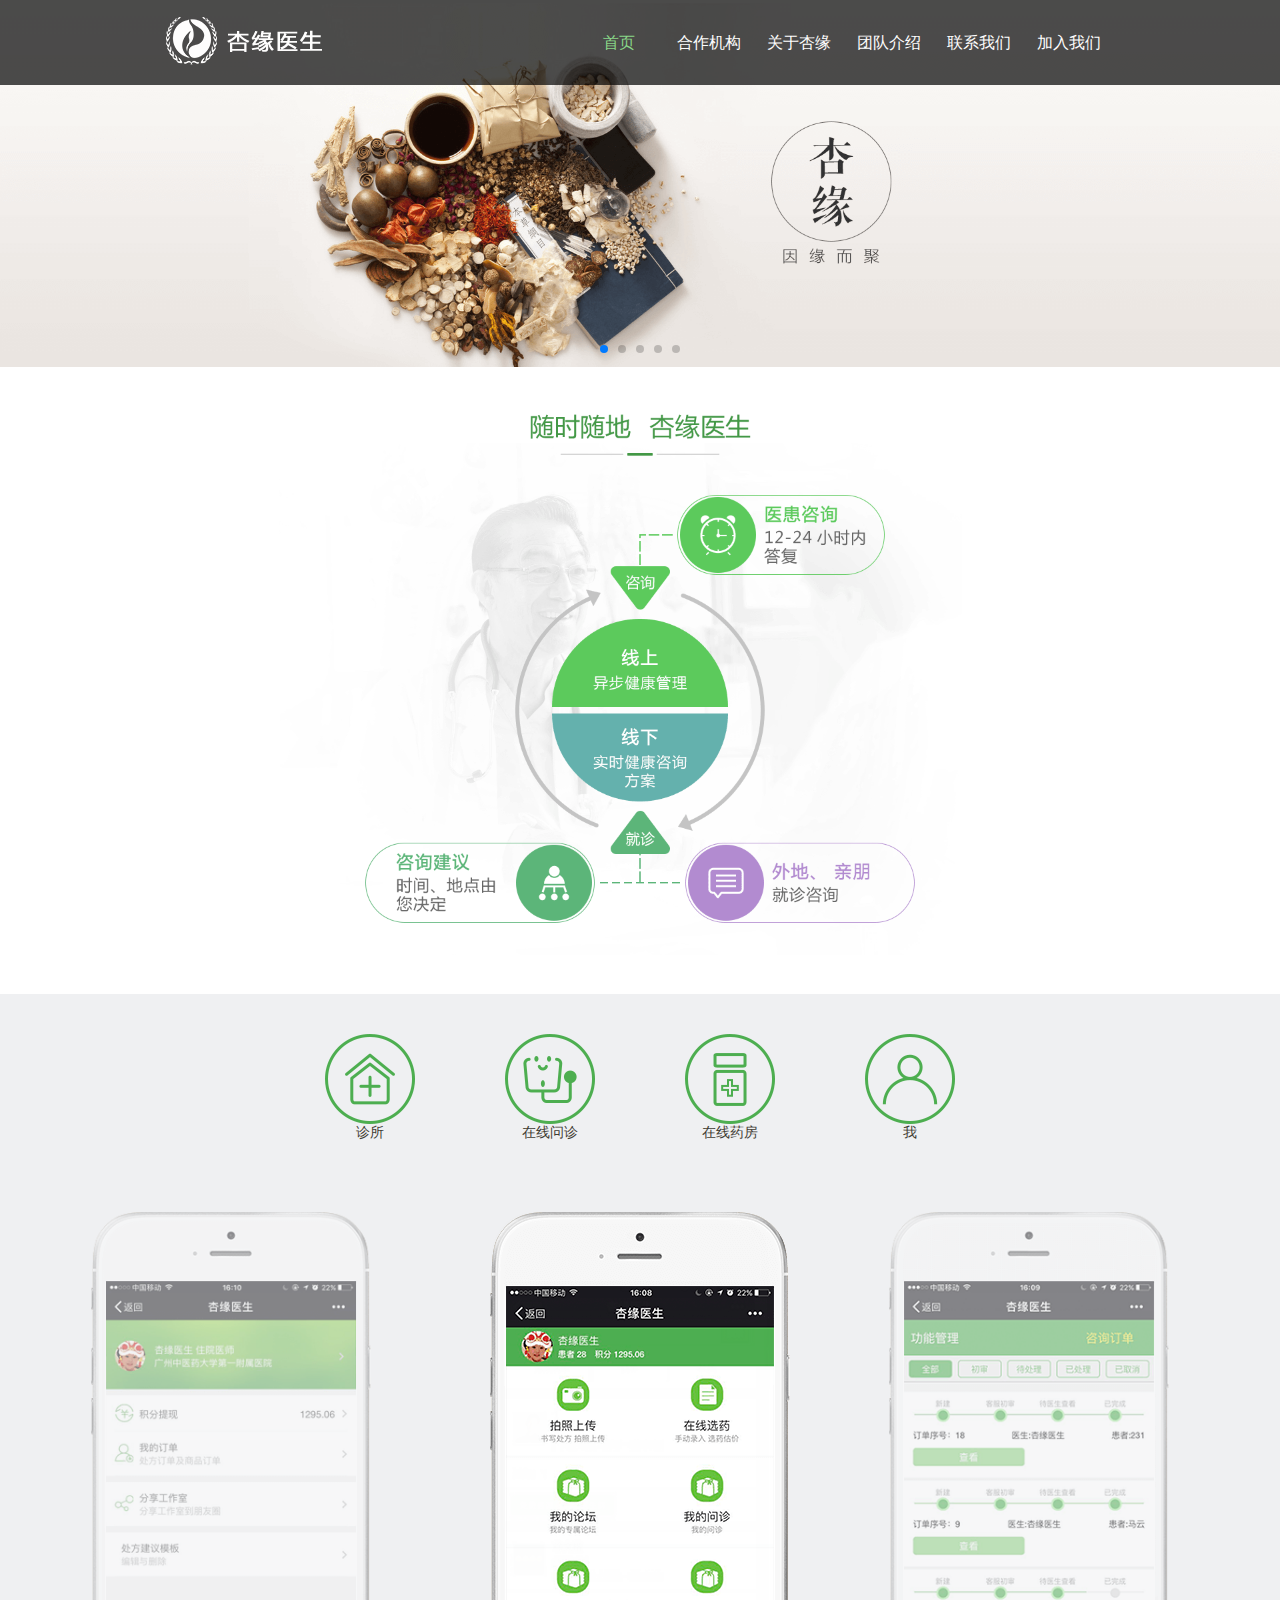
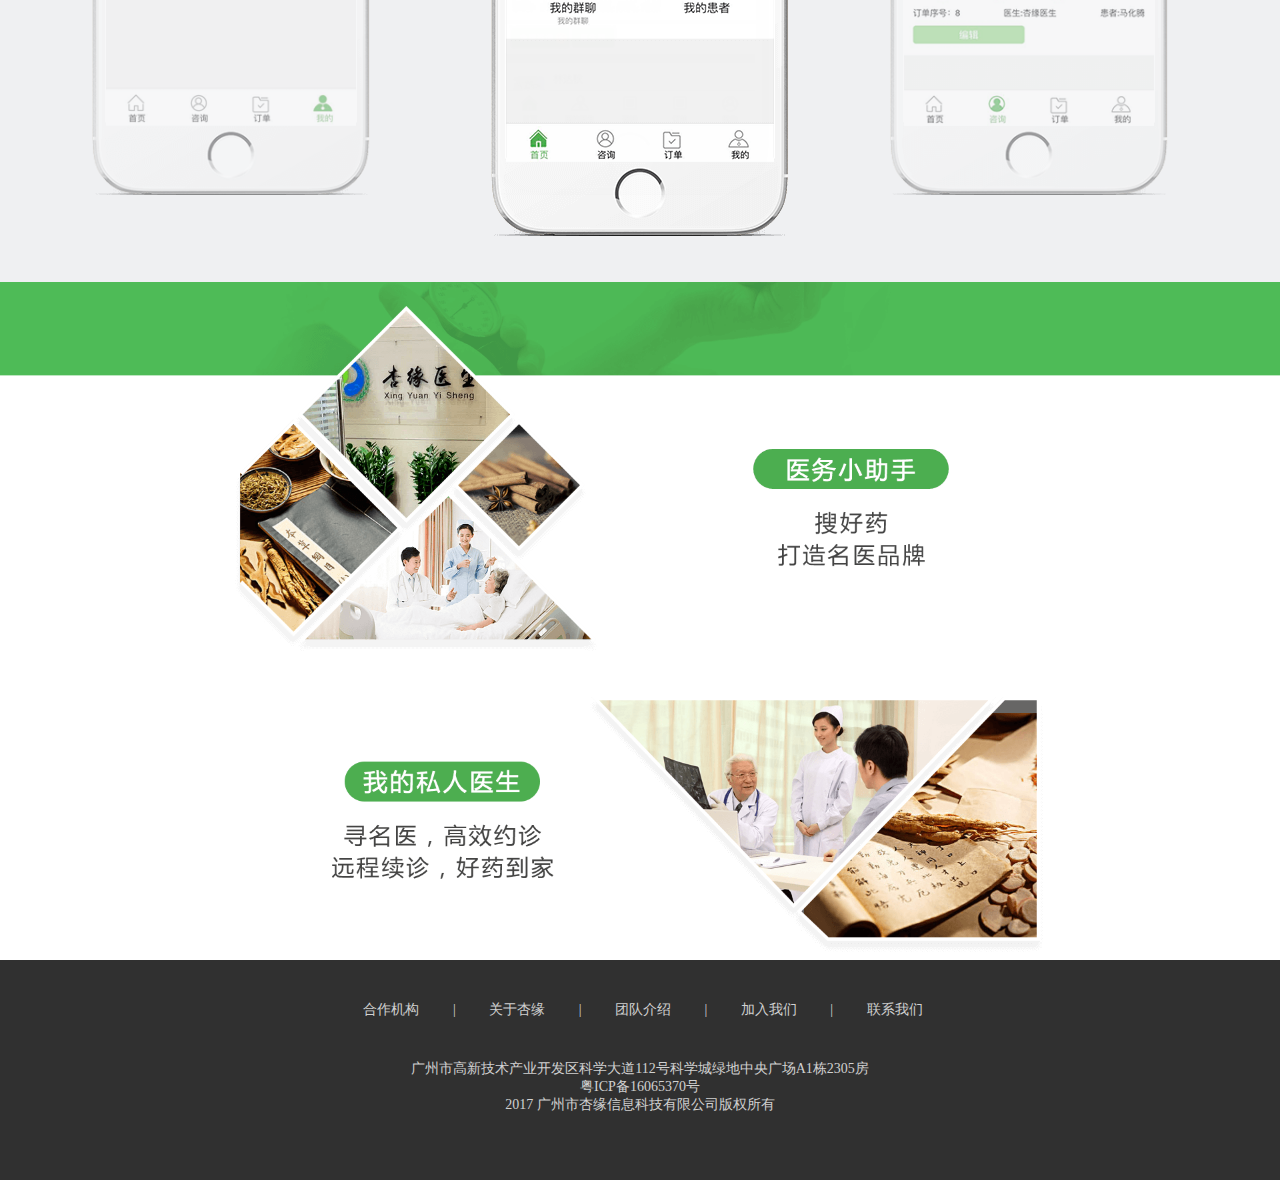
<file: index.html>
<!DOCTYPE html>
<html>
<head>
    <meta http-equiv="Content-Type" content="text/html; charset=utf-8" />
    <meta name="viewport" content="width=device-width, initial-scale=1.0, minimum-scale=1.0, maximum-scale=1.0, user-scalable=no"/>
    <title>杏缘医生-中国医生的职业发展合伙人</title>
	<meta name="description" content="杏缘医生是一个为医生服务的助手平台，有效解决医生与患者之间的沟通互动和续诊服务。杏缘号作为医生全新的联系方式，可以在保密手机号和微信号的同时，连接自己感兴趣的患者，提升患者治疗依从性，从而提升更优质的服务。">
    <meta name="keywords" content="杏缘,杏缘医生,杏缘号,中医,医生">
    <link rel="stylesheet" type="text/css" href="css/pages.css"  media="screen and (min-width: 948px)"/>
	<link rel="stylesheet" type="text/css" href="css/pages_mobile.css" media="screen and (min-width: 320px) and (max-width: 948px)"/>
    <link rel="stylesheet" type="text/css" href="css/swiper-3.4.2.min.css"/>
	<script type="text/javascript" src="js/jquery-1.7.1.min.js"></script>
	<script type="text/javascript" src="js/swiper-3.4.2.min.js"></script>
	<script type="text/javascript" src="js/js.js"></script>
	<script type="text/javascript">
		$(document).ready(function(){
			var mySwiper = new Swiper ('.swiper-container', {
				loop: true,
				autoplay: 3000,
				pagination: '.swiper-pagination',
				paginationClickable: true
			});
			
			var slider = $('#slider');
            var slider_main = $('#slider_main');
            var allLis = slider_main.children();

            var json = [
                {   //  1
                    width: 280,
                    marginLeft: -550,
                    opacity: 0.5,
                    z: 2
                },
                {  // 2
                    width: 300,
                    opacity: 1,
                    marginLeft: -150,
                    z: 4
                },
                {   // 3
                    width: 280,
                    marginLeft: 250,
                    opacity: 0.5,
                    z: 2
                },
                {  // 4
                    width: 280,
                    opacity: 0,
                    marginLeft: -150,
                    z: 0
                }
            ];

            $(".index_box3 .content li").click(function(){
                var index = $(this).index();
                changePosition(index+3)

            });

            changePosition(1);


            function changePosition(index) {
                for (var i = 0; i < json.length; i++) {
                    var item = json[(i+index)%4];
                    allLis.eq(i).animate({
                        width: item.width,
                        top: item.top,
                        marginLeft: item.marginLeft,
                        opacity: item.opacity,
                        zIndex: item.z
                    },1000)
                }
            }
		});		
	</script>
</head>
<body>
<div id="container">
	<script src="js/header.js"></script>
	<div class="index_box1">
		<div class="content">
			<div class="swiper-container">
				<div class="swiper-wrapper">
					<div class="swiper-slide"><img src="images/index_banner1.png"/></div>
					<div class="swiper-slide"><img src="images/index_banner2.png"/></div>
					<div class="swiper-slide"><img src="images/index_banner3.png"/></div>
					<div class="swiper-slide"><img src="images/index_banner4.png"/></div>
					<div class="swiper-slide"><img src="images/index_banner5.png"/></div>
				</div>
				<div class="swiper-pagination"></div>
			</div>
		</div>
	</div>
	<div class="index_box2">
		<div class="content">
			<img src="images/index_flow.png"/>
		</div>
	</div>
	<div class="index_box3">
		<div class="content">
			<ul>
				<li><span><img src="images/index_box3_icon_1.png" id="images/index_box3_1.png"/></span><br/><span>诊所</span></li>
				<li><span><img src="images/index_box3_icon_2.png" id="images/index_box3_2.png"/></span><br/><span>在线问诊</span></li>
				<li><span><img src="images/index_box3_icon_3.png" id="images/index_box3_3.png"/></span><br/><span>在线药房</span></li>
				<li><span><img src="images/index_box3_icon_4.png" id="images/index_box3_4.png"/></span><br/><span>我</span></li>
			</ul>
		</div>
		<div id="slider">
            <ul id="slider_main">
                <li><img src="images/index_box3_1.png" alt=""></li>
                <li><img src="images/index_box3_2.png" alt=""></li>
                <li><img src="images/index_box3_3.png" alt=""></li>
                <li><img src="images/index_box3_4.png" alt=""></li>
            </ul>
        </div>
	</div>
	<div class="index_box4">
		<div class="content">
			<img src="images/index_25.png"/>
			<img src="images/index_26.png"/>
		</div>
	</div>
	<script src="js/footer.js"></script>
</div>
</body>
</html>
</file>
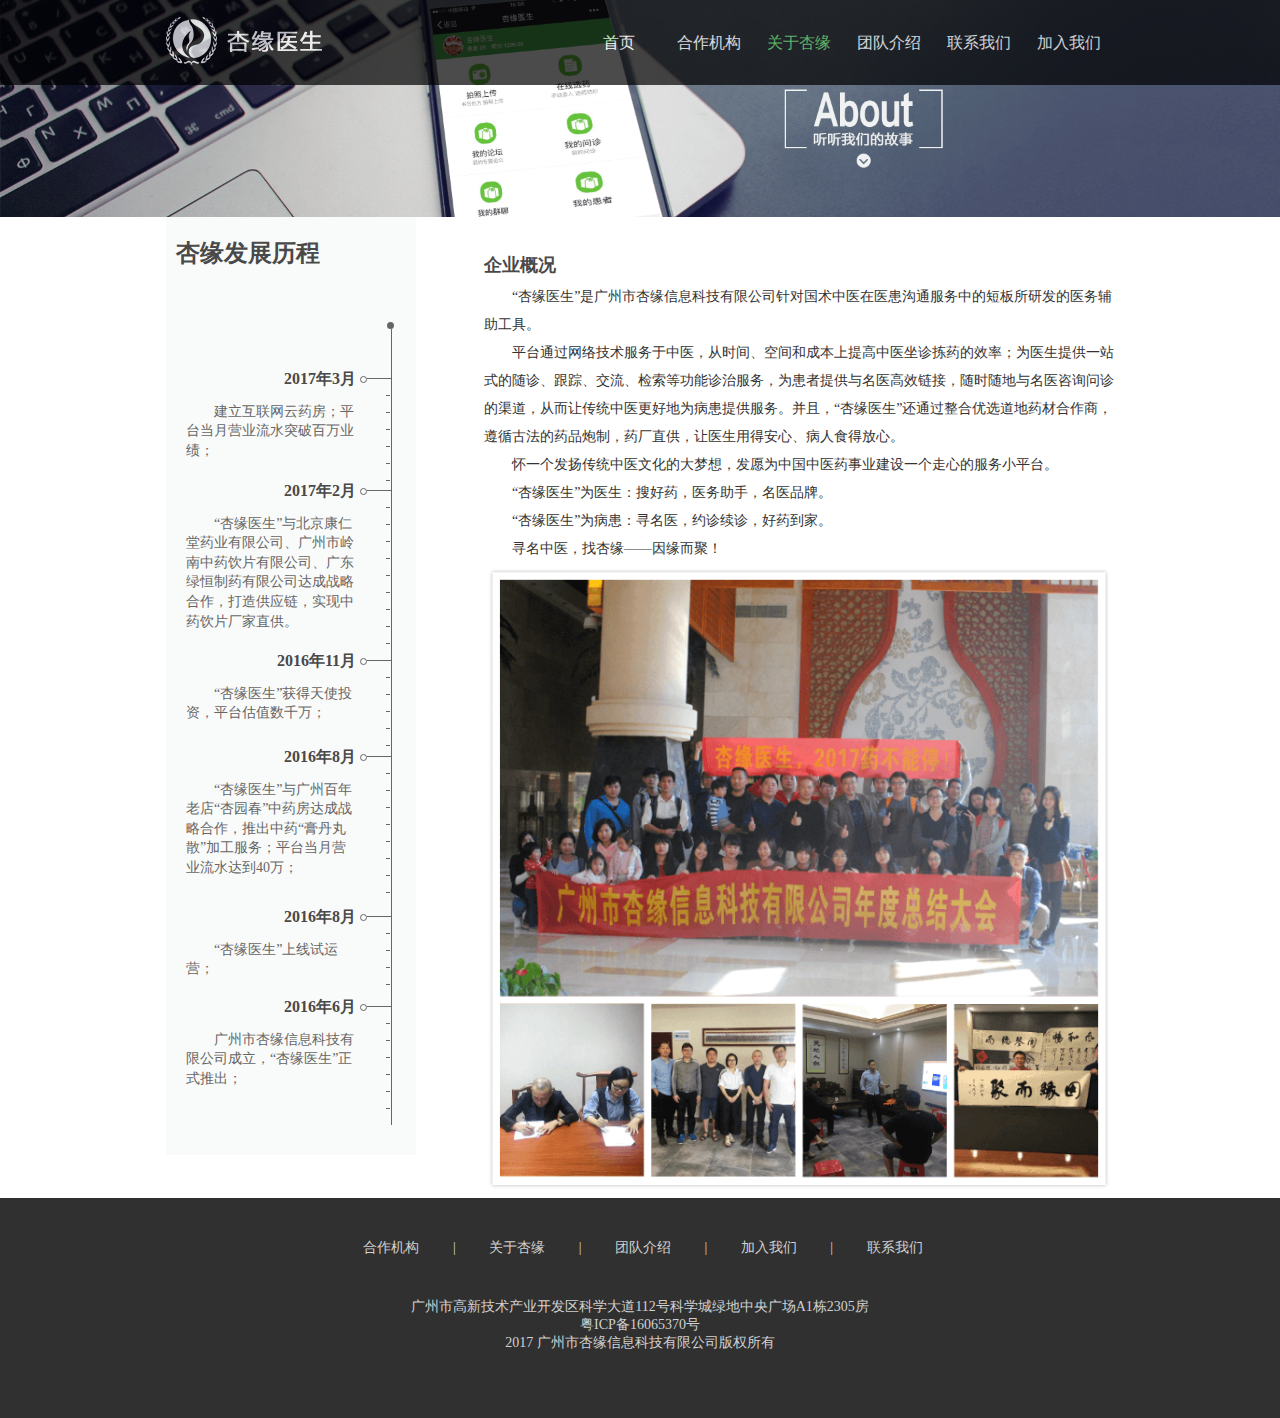
<file: aboutus.html>
<!DOCTYPE html>
<html>
<head>
    <meta http-equiv="Content-Type" content="text/html; charset=utf-8" />
    <meta name="viewport" content="width=device-width, initial-scale=1.0, minimum-scale=1.0, maximum-scale=1.0, user-scalable=no"/>
    <title>杏缘医生-中国医生的职业发展合伙人</title>
	<meta name="description" content="杏缘医生是一个为医生服务的助手平台，有效解决医生与患者之间的沟通互动和续诊服务。杏缘号作为医生全新的联系方式，可以在保密手机号和微信号的同时，连接自己感兴趣的患者，提升患者治疗依从性，从而提升更优质的服务。">
    <meta name="keywords" content="杏缘,杏缘医生,杏缘号,中医,医生">
    <link rel="stylesheet" type="text/css" href="css/pages.css"  media="screen and (min-width: 948px)"/>
	<link rel="stylesheet" type="text/css" href="css/pages_mobile.css" media="screen and (min-width: 320px) and (max-width: 948px)"/>
	<script type="text/javascript" src="js/jquery-1.7.1.min.js"></script>
	<script type="text/javascript" src="js/js.js"></script>
</head>
<body>
<div id="container">
	<script src="js/header.js"></script>
	<div class="aboutus_box1">
		<div class="content">
			<img src="images/aboutus_banner.png"/>
		</div>
	</div>
	<div class="aboutus_box2">
		<div class="content">
			<div class="left">
				<div class="title">杏缘发展历程</div>
				<ul class="timeline">
                    <li style="height: 112px;">
                        <h3>2017年3月</h3>
                        <p>建立互联网云药房；平台当月营业流水突破百万业绩；</p>
                        <ul class="scale">
                            <li></li>
                            <li></li>
                            <li></li>
                            <li></li>
                            <li></li>
                            <li></li>
                        </ul>
                    </li>
                    <li style="height: 170px;">
                        <h3>2017年2月</h3>
                        <p>“杏缘医生”与北京康仁堂药业有限公司、广州市岭南中药饮片有限公司、广东绿恒制药有限公司达成战略合作，打造供应链，实现中药饮片厂家直供。</p>
                        <ul class="scale">
                            <li></li>
                            <li></li>
                            <li></li>
                            <li></li>
                            <li></li>
                            <li></li>
                            <li></li>
                            <li></li>
                            <li></li>
                        </ul>
                    </li>
                    <li style="height: 96px;">
                        <h3>2016年11月</h3>
                        <p>“杏缘医生”获得天使投资，平台估值数千万；</p>
                        <ul class="scale">
                            <li></li>
                            <li></li>
                            <li></li>
                            <li></li>
                            <li></li>
                        </ul>
                    </li>
                    <li style="height: 160px;">
                        <h3>2016年8月</h3>
                        <p>“杏缘医生”与广州百年老店“杏园春”中药房达成战略合作，推出中药“膏丹丸散”加工服务；平台当月营业流水达到40万；</p>
                        <ul class="scale">
                            <li></li>
                            <li></li>
                            <li></li>
                            <li></li>
                            <li></li>
                            <li></li>
                            <li></li>
                            <li></li>
                        </ul>
                    </li>
                    <li style="height: 90px;">
                        <h3>2016年8月</h3>
                        <p>“杏缘医生”上线试运营；</p>
                        <ul class="scale">
                            <li></li>
                            <li></li>
                            <li></li>
                            <li></li>
                        </ul>
                    </li>
                    <li style="height: 128px;">
                        <h3>2016年6月</h3>
                        <p>广州市杏缘信息科技有限公司成立，“杏缘医生”正式推出； </p>
                        <ul class="scale">
                            <li></li>
                            <li></li>
                            <li></li>
                            <li></li>
                            <li></li>
                            <li></li>
                        </ul>
                    </li>
                </ul>
			</div>
			<div class="right">
				<span>企业概况</span>
				<p>“杏缘医生”是广州市杏缘信息科技有限公司针对国术中医在医患沟通服务中的短板所研发的医务辅助工具。
				<p>平台通过网络技术服务于中医，从时间、空间和成本上提高中医坐诊拣药的效率；为医生提供一站式的随诊、跟踪、交流、检索等功能诊治服务，为患者提供与名医高效链接，随时随地与名医咨询问诊的渠道，从而让传统中医更好地为病患提供服务。并且，“杏缘医生”还通过整合优选道地药材合作商，遵循古法的药品炮制，药厂直供，让医生用得安心、病人食得放心。</p>
				<p>怀一个发扬传统中医文化的大梦想，发愿为中国中医药事业建设一个走心的服务小平台。</p>
				<p>“杏缘医生”为医生：搜好药，医务助手，名医品牌。</p>
				<p>“杏缘医生”为病患：寻名医，约诊续诊，好药到家。</p>
				<p>寻名中医，找杏缘——因缘而聚！</p>
				<div class="">
					<img src="images/aboutus_us.png" />
				</div>
			</div>
		</div>
	</div>
	<script src="js/footer.js"></script>
</div>
</body>
</html>
</file>
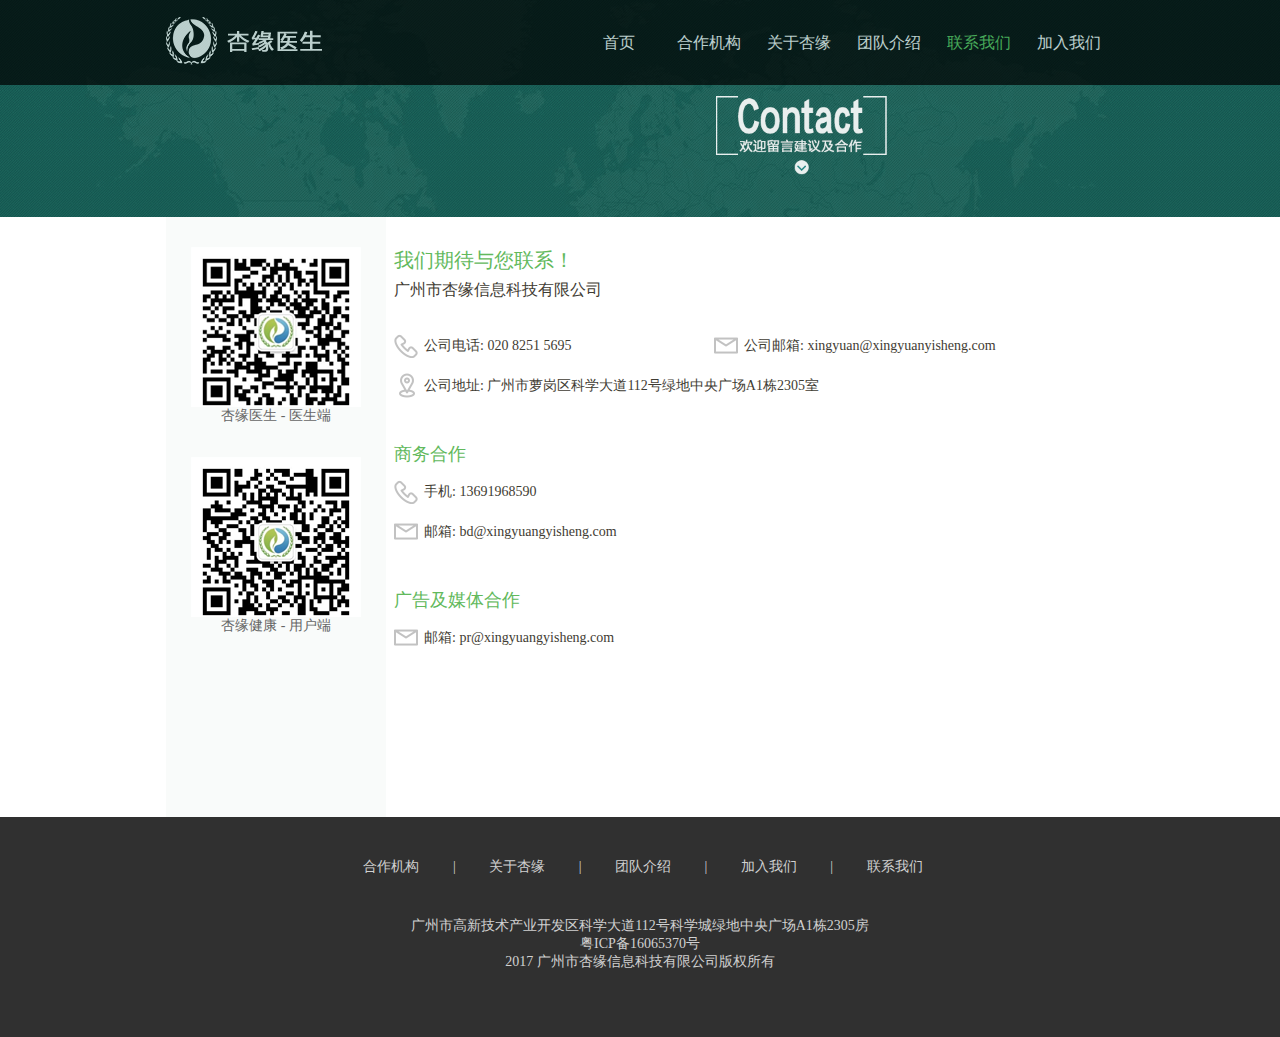
<file: contactus.html>
<!DOCTYPE html>
<html>
<head>
    <meta http-equiv="Content-Type" content="text/html; charset=utf-8" />
    <meta name="viewport" content="width=device-width, initial-scale=1.0, minimum-scale=1.0, maximum-scale=1.0, user-scalable=no"/>
    <title>杏缘医生-中国医生的职业发展合伙人</title>
	<meta name="description" content="杏缘医生是一个为医生服务的助手平台，有效解决医生与患者之间的沟通互动和续诊服务。杏缘号作为医生全新的联系方式，可以在保密手机号和微信号的同时，连接自己感兴趣的患者，提升患者治疗依从性，从而提升更优质的服务。">
    <meta name="keywords" content="杏缘,杏缘医生,杏缘号,中医,医生">
    <link rel="stylesheet" type="text/css" href="css/pages.css"  media="screen and (min-width: 948px)"/>
	<link rel="stylesheet" type="text/css" href="css/pages_mobile.css" media="screen and (min-width: 320px) and (max-width: 948px)"/>
	<script type="text/javascript" src="js/jquery-1.7.1.min.js"></script>
	<script type="text/javascript" src="js/js.js"></script>
</head>
<body>
<div id="container">
	<script src="js/header.js"></script>
	<div class="contactus_box1">
		<div class="content">
			<img src="images/contactus_banner.png"/>
		</div>
	</div>
	<div class="contactus_box2">
		<div class="content">
			<div class="left">
				<div class="qrcodes">
					<div class="qrcode">
						<img src="images/qrcode_doctor.png" /><br/>
						<span>杏缘医生 - 医生端</span>
					</div>
					<br/>
					<br/>
					<div class="qrcode">
						<img src="images/qrcode_user.png" /><br/>
						<span>杏缘健康 - 用户端</span>
					</div>
				</div>
			</div>
			<div class="right">
				<div class="title">
					<div class="t1">我们期待与您联系！</div>
					<div class="t2">广州市杏缘信息科技有限公司</div>
				</div>
				<div class="com">
					<ul>
						<li>
							<ul>
								<li class="tel">公司电话: 020 8251 5695</li>
								<li class="email">公司邮箱: xingyuan@xingyuanyisheng.com</li>
							</ul>
						</li>
						<li class="addr">公司地址: 广州市萝岗区科学大道112号绿地中央广场A1栋2305室</li>
					</ul>
				</div>
				<div class="bd">
					<div class="subtitle">商务合作</div>
					<ul>
						<li class="tel">手机: 13691968590</li>
						<li class="email">邮箱: bd@xingyuangyisheng.com</li>
					</ul>
				</div>
				<div class="pr">
					<div class="subtitle">广告及媒体合作</div>
					<ul>
						<li class="email">邮箱: pr@xingyuangyisheng.com</li>
					</ul>
				</div>
			</div>
		</div>
	</div>
	<script src="js/footer.js"></script>
</div>
</body>
</html>
</file>
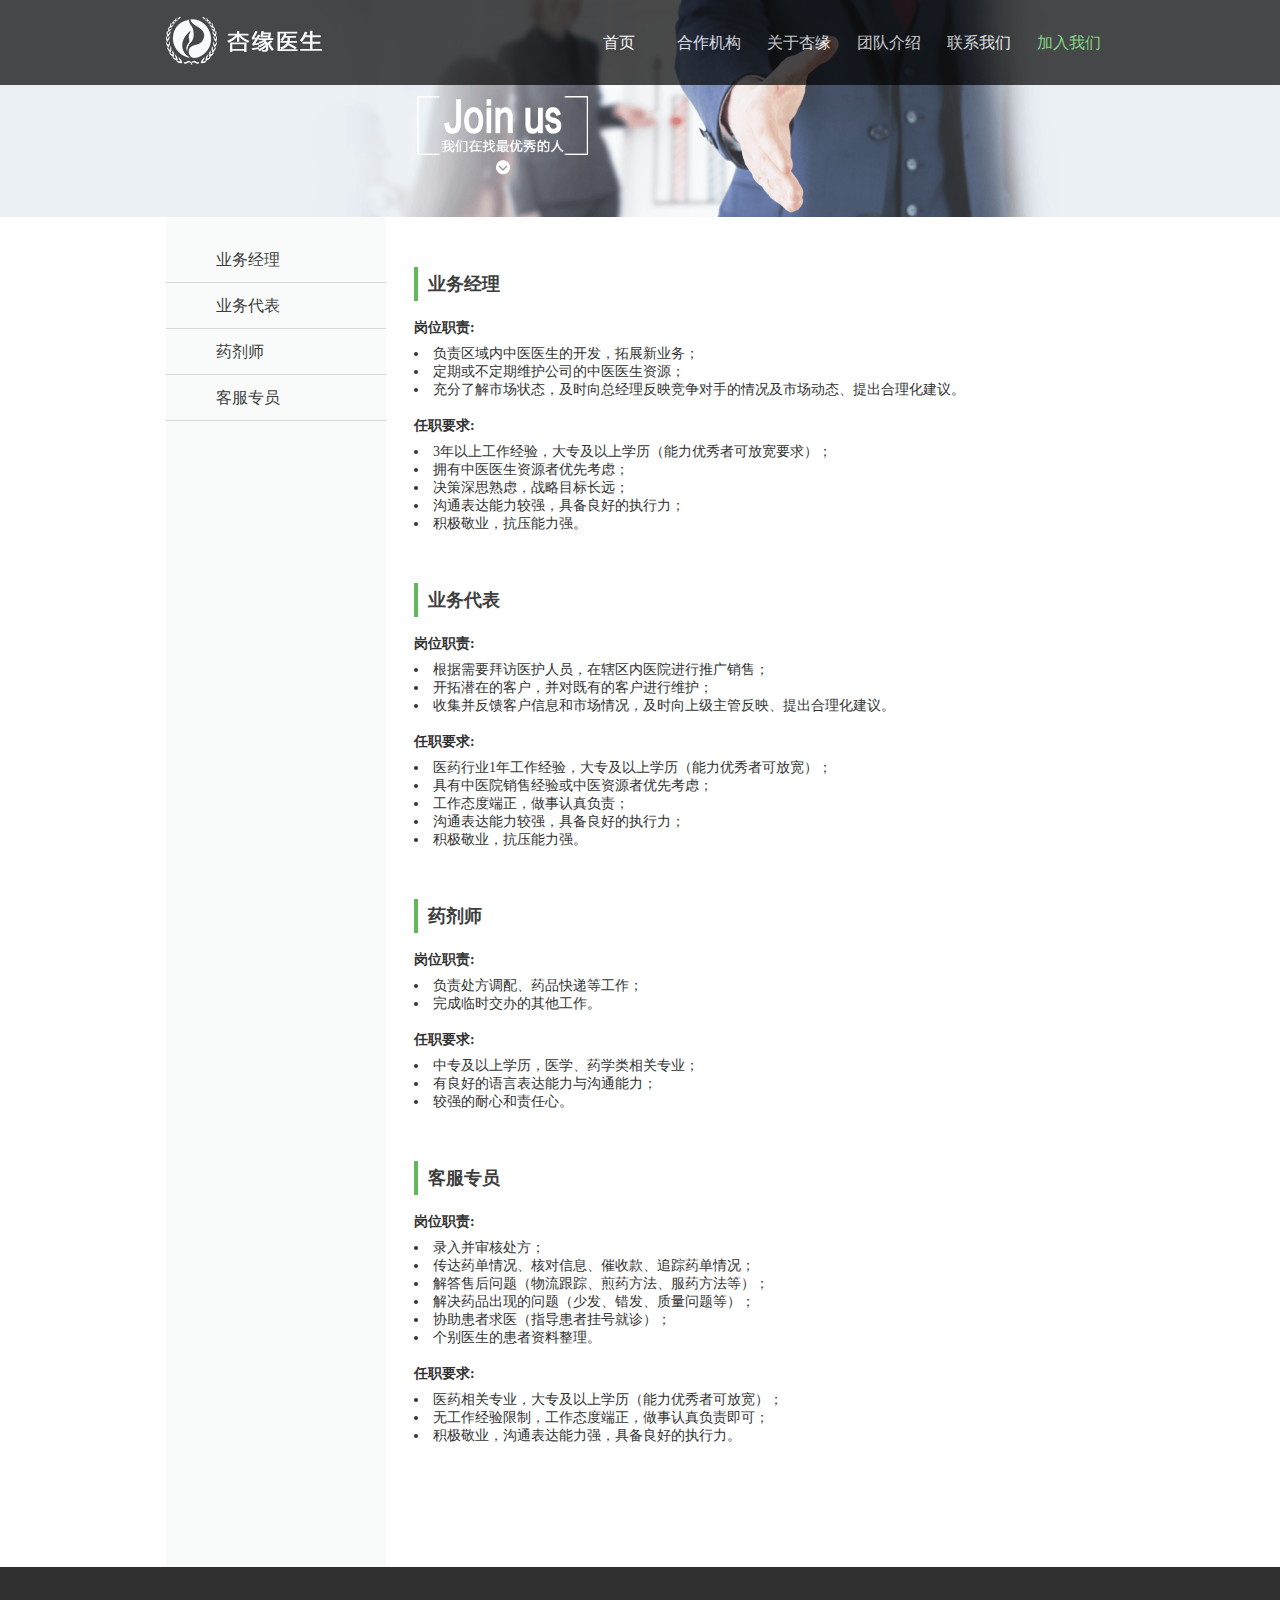
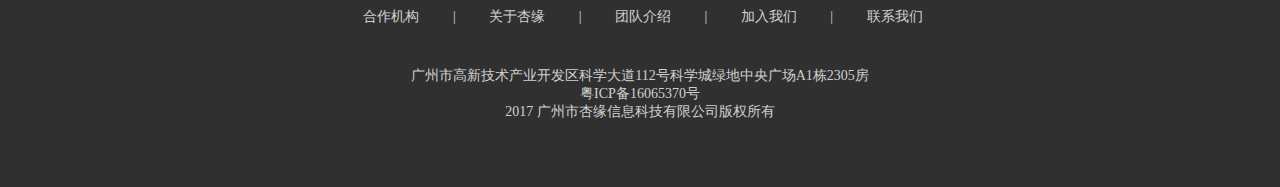
<file: joinus.html>
<!DOCTYPE html>
<html>
<head>
    <meta http-equiv="Content-Type" content="text/html; charset=utf-8" />
    <meta name="viewport" content="width=device-width, initial-scale=1.0, minimum-scale=1.0, maximum-scale=1.0, user-scalable=no"/>
    <title>杏缘医生-中国医生的职业发展合伙人</title>
	<meta name="description" content="杏缘医生是一个为医生服务的助手平台，有效解决医生与患者之间的沟通互动和续诊服务。杏缘号作为医生全新的联系方式，可以在保密手机号和微信号的同时，连接自己感兴趣的患者，提升患者治疗依从性，从而提升更优质的服务。">
    <meta name="keywords" content="杏缘,杏缘医生,杏缘号,中医,医生">
    <link rel="stylesheet" type="text/css" href="css/pages.css"  media="screen and (min-width: 948px)"/>
	<link rel="stylesheet" type="text/css" href="css/pages_mobile.css" media="screen and (min-width: 320px) and (max-width: 948px)"/>
	<script type="text/javascript" src="js/jquery-1.7.1.min.js"></script>
	<script type="text/javascript" src="js/js.js"></script>
	<script type="text/javascript">
		$(document).ready(function(){
			$('.left ul li').mouseover(function(){
				$(this).css('background-color', '#D7D7D7');
			}).mouseout(function(){
				$(this).css('background-color', '#ffffff');
			});
		});
	</script>
</head>
<body>
<div id="container">
	<script src="js/header.js"></script>
	<div class="joinus_box1">
		<div class="content">
			<img src="images/joinus_banner.png"/>
		</div>
	</div>
	<div class="joinus_box2">
		<div class="content">
			<div class="left">
				<ul>
					<li><a name="positionlink" href="#yewujingli">业务经理</a></li>
					<li><a name="positionlink" href="#yewudaibiao">业务代表</a></li>
					<li><a name="positionlink" href="#yaojishi">药剂师</a></li>
					<li><a name="positionlink" href="#kefuzhuanyuan">客服专员</a></li>
				</ul>
			</div>
			<div class="right">
				<div class="position">
					<p class="title"><a name="yewujingli">业务经理</a></p>
					<p class="subtitle">岗位职责:</p>
					<ul>
						<li>负责区域内中医医生的开发，拓展新业务；</li>
						<li>定期或不定期维护公司的中医医生资源；</li>
						<li>充分了解市场状态，及时向总经理反映竞争对手的情况及市场动态、提出合理化建议。</li>
					</ul>
					<p class="subtitle">任职要求:</p>
					<ul>
						<li>3年以上工作经验，大专及以上学历（能力优秀者可放宽要求）；</li>
						<li>拥有中医医生资源者优先考虑；</li>
						<li>决策深思熟虑，战略目标长远；</li>
						<li>沟通表达能力较强，具备良好的执行力；</li>
						<li>积极敬业，抗压能力强。</li>
					</ul>
				</div>
				<div class="position">
					<p class="title"><a name="yewudaibiao">业务代表</a></p>
					<p class="subtitle">岗位职责:</p>
					<ul>
						<li>根据需要拜访医护人员，在辖区内医院进行推广销售；</li>
						<li>开拓潜在的客户，并对既有的客户进行维护；</li>
						<li>收集并反馈客户信息和市场情况，及时向上级主管反映、提出合理化建议。</li>
					</ul>
					<p class="subtitle">任职要求:</p>
					<ul>
						<li>医药行业1年工作经验，大专及以上学历（能力优秀者可放宽）；</li>
						<li>具有中医院销售经验或中医资源者优先考虑；</li>
						<li>工作态度端正，做事认真负责；</li>
						<li>沟通表达能力较强，具备良好的执行力；</li>
						<li>积极敬业，抗压能力强。</li>
					</ul>
				</div>
				<div class="position">
					<p class="title"><a name="yaojishi">药剂师</a></p>
					<p class="subtitle">岗位职责:</p>
					<ul>
						<li>负责处方调配、药品快递等工作；</li>
						<li>完成临时交办的其他工作。</li>
					</ul>
					<p class="subtitle">任职要求:</p>
					<ul>
						<li>中专及以上学历，医学、药学类相关专业；</li>
						<li>有良好的语言表达能力与沟通能力；</li>
						<li>较强的耐心和责任心。</li>
					</ul>
				</div>
				<div class="position">
					<p class="title"><a name="kefuzhuanyuan">客服专员</a></p>
					<p class="subtitle">岗位职责:</p>
					<ul>
						<li>录入并审核处方；</li>
						<li>传达药单情况、核对信息、催收款、追踪药单情况；</li>
						<li>解答售后问题（物流跟踪、煎药方法、服药方法等）；</li>
						<li>解决药品出现的问题（少发、错发、质量问题等）；</li>
						<li>协助患者求医（指导患者挂号就诊）；</li>
						<li>个别医生的患者资料整理。</li>
					</ul>
					<p class="subtitle">任职要求:</p>
					<ul>
						<li>医药相关专业，大专及以上学历（能力优秀者可放宽）；</li>
						<li>无工作经验限制，工作态度端正，做事认真负责即可；</li>
						<li>积极敬业，沟通表达能力强，具备良好的执行力。</li>
					</ul>
				</div>
			</div>
		</div>
	</div>
	<script src="js/footer.js"></script>
</div>
</body>
</html>
</file>
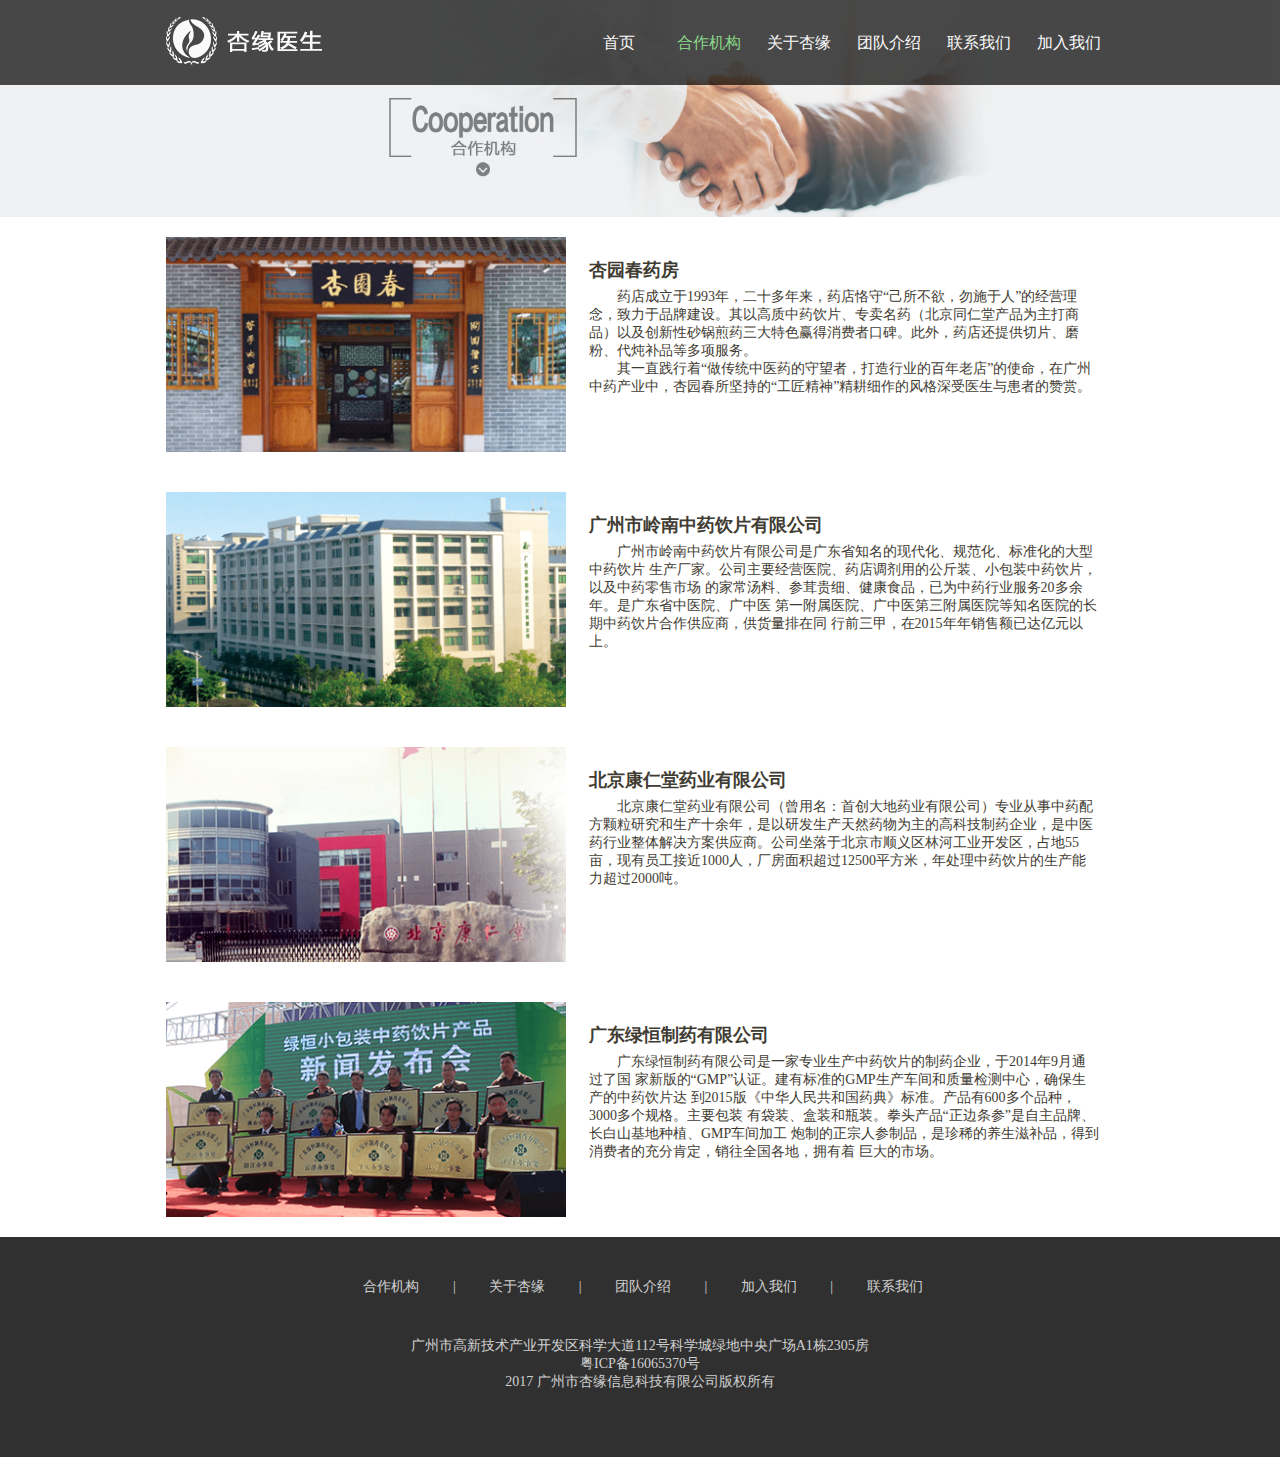
<file: parters.html>
<!DOCTYPE html>
<html>
<head>
    <meta http-equiv="Content-Type" content="text/html; charset=utf-8" />
    <meta name="viewport" content="width=device-width, initial-scale=1.0, minimum-scale=1.0, maximum-scale=1.0, user-scalable=no"/>
    <title>杏缘医生-中国医生的职业发展合伙人</title>
	<meta name="description" content="杏缘医生是一个为医生服务的助手平台，有效解决医生与患者之间的沟通互动和续诊服务。杏缘号作为医生全新的联系方式，可以在保密手机号和微信号的同时，连接自己感兴趣的患者，提升患者治疗依从性，从而提升更优质的服务。">
    <meta name="keywords" content="杏缘,杏缘医生,杏缘号,中医,医生">
    <link rel="stylesheet" type="text/css" href="css/pages.css"  media="screen and (min-width: 948px)"/>
	<link rel="stylesheet" type="text/css" href="css/pages_mobile.css" media="screen and (min-width: 320px) and (max-width: 948px)"/>
	<script type="text/javascript" src="js/jquery-1.7.1.min.js"></script>
	<script type="text/javascript" src="js/js.js"></script>
</head>
<body>
<div id="container">
	<script src="js/header.js"></script>
	<div class="parters_box1">
		<div class="content">
			<img src="images/parters_banner.png"/>
		</div>
	</div>
	<div class="partners_box2">
		<div class="content">
			<img src="images/partners_xyc.png"/>
			<div class="partner_intro">
				<span>杏园春药房</span><br/>
				<p>药店成立于1993年，二十多年来，药店恪守“己所不欲，勿施于人”的经营理念，致力于品牌建设。其以高质中药饮片、专卖名药（北京同仁堂产品为主打商品）以及创新性砂锅煎药三大特色赢得消费者口碑。此外，药店还提供切片、磨粉、代炖补品等多项服务。
				</p><p>其一直践行着“做传统中医药的守望者，打造行业的百年老店”的使命，在广州中药产业中，杏园春所坚持的“工匠精神”精耕细作的风格深受医生与患者的赞赏。</p>
			</div>
		</div>
	</div>
	<div class="partners_box2">
		<div class="content">
			<img src="images/partners_lnzy.png"/>
			<div class="partner_intro">
				<span>广州市岭南中药饮片有限公司</span><br/>
				<p>广州市岭南中药饮片有限公司是广东省知名的现代化、规范化、标准化的大型中药饮片
生产厂家。公司主要经营医院、药店调剂用的公斤装、小包装中药饮片，以及中药零售市场
的家常汤料、参茸贵细、健康食品，已为中药行业服务20多余年。是广东省中医院、广中医
第一附属医院、广中医第三附属医院等知名医院的长期中药饮片合作供应商，供货量排在同
行前三甲，在2015年年销售额已达亿元以上。</p>
			</div>
		</div>
	</div>
	<div class="partners_box2">
		<div class="content">
			<img src="images/partners_krt.png"/>
			<div class="partner_intro">
				<span>北京康仁堂药业有限公司</span><br/>
				<p>北京康仁堂药业有限公司（曾用名：首创大地药业有限公司）专业从事中药配方颗粒研究和生产十余年，是以研发生产天然药物为主的高科技制药企业，是中医药行业整体解决方案供应商。公司坐落于北京市顺义区林河工业开发区，占地55亩，现有员工接近1000人，厂房面积超过12500平方米，年处理中药饮片的生产能力超过2000吨。</p>
			</div>
		</div>
	</div>
	<div class="partners_box2">
		<div class="content">
			<img src="images/partners_lhzy.png"/>
			<div class="partner_intro">
				<span>广东绿恒制药有限公司</span><br/>
				<p>广东绿恒制药有限公司是一家专业生产中药饮片的制药企业，于2014年9月通过了国
家新版的“GMP”认证。建有标准的GMP生产车间和质量检测中心，确保生产的中药饮片达
到2015版《中华人民共和国药典》标准。产品有600多个品种，3000多个规格。主要包装
有袋装、盒装和瓶装。拳头产品“正边条参”是自主品牌、长白山基地种植、GMP车间加工
炮制的正宗人参制品，是珍稀的养生滋补品，得到消费者的充分肯定，销往全国各地，拥有着
巨大的市场。</p>
			</div>
		</div>
	</div>
	<script src="js/footer.js"></script>
</div>
</body>
</html>
</file>
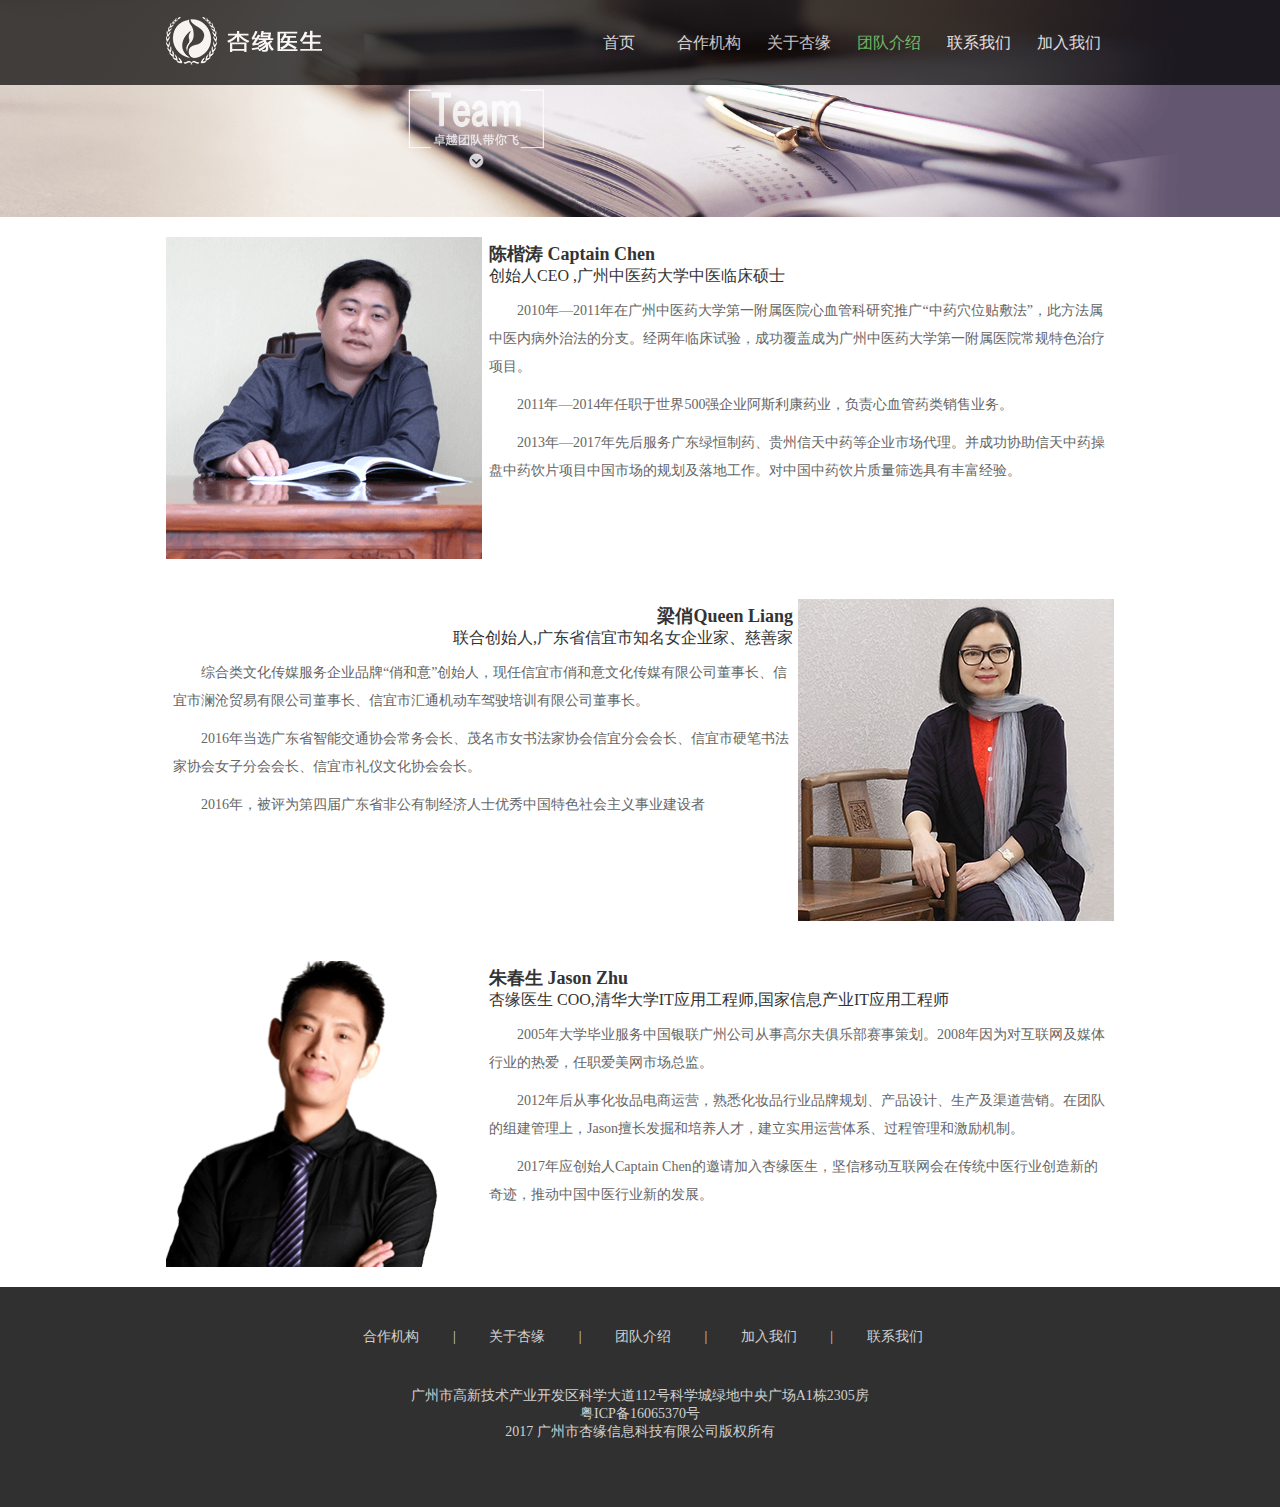
<file: team.html>
<!DOCTYPE html>
<html>
<head>
    <meta http-equiv="Content-Type" content="text/html; charset=utf-8" />
    <meta name="viewport" content="width=device-width, initial-scale=1.0, minimum-scale=1.0, maximum-scale=1.0, user-scalable=no"/>
    <title>杏缘医生-中国医生的职业发展合伙人</title>
	<meta name="description" content="杏缘医生是一个为医生服务的助手平台，有效解决医生与患者之间的沟通互动和续诊服务。杏缘号作为医生全新的联系方式，可以在保密手机号和微信号的同时，连接自己感兴趣的患者，提升患者治疗依从性，从而提升更优质的服务。">
    <meta name="keywords" content="杏缘,杏缘医生,杏缘号,中医,医生">
    <link rel="stylesheet" type="text/css" href="css/pages.css"  media="screen and (min-width: 948px)"/>
	<link rel="stylesheet" type="text/css" href="css/pages_mobile.css" media="screen and (min-width: 320px) and (max-width: 948px)"/>
	<script type="text/javascript" src="js/jquery-1.7.1.min.js"></script>
	<script type="text/javascript" src="js/js.js"></script>
</head>
<body>
<div id="container">
	<script src="js/header.js"></script>
	<div class="team_box1">
		<div class="content">
			<img src="images/team_banner.png"/>
		</div>
	</div>
	<div class="team_box2">
		<div class="content">
			<img class="team_img1" src="images/team_1.png"/>
			<div class="team_intro">
				<div class="name">陈楷涛 Captain Chen</div>
				<div class="title">创始人CEO ,广州中医药大学中医临床硕士</div>
				<p>2010年—2011年在广州中医药大学第一附属医院心血管科研究推广“中药穴位贴敷法”，此方法属中医内病外治法的分支。经两年临床试验，成功覆盖成为广州中医药大学第一附属医院常规特色治疗项目。</p>
				<p>2011年—2014年任职于世界500强企业阿斯利康药业，负责心血管药类销售业务。</p>
				<p>2013年—2017年先后服务广东绿恒制药、贵州信天中药等企业市场代理。并成功协助信天中药操盘中药饮片项目中国市场的规划及落地工作。对中国中药饮片质量筛选具有丰富经验。</p>
			</div>
		</div>
	</div>
	<div class="team_box3">
		<div class="content">
			<img class="team_img2" src="images/team_2.png"/>
			<div class="team_intro">
				<div class="name">梁俏Queen Liang</div>
				<div class="title">联合创始人,广东省信宜市知名女企业家、慈善家</div>
				<p>综合类文化传媒服务企业品牌“俏和意”创始人，现任信宜市俏和意文化传媒有限公司董事长、信宜市澜沧贸易有限公司董事长、信宜市汇通机动车驾驶培训有限公司董事长。</p><p>2016年当选广东省智能交通协会常务会长、茂名市女书法家协会信宜分会会长、信宜市硬笔书法家协会女子分会会长、信宜市礼仪文化协会会长。</p>
				<p>2016年，被评为第四届广东省非公有制经济人士优秀中国特色社会主义事业建设者</p>
			</div>
		</div>
	</div>
	<div class="team_box2">
		<div class="content">
			<img class="team_img3" src="images/team_3.png"/>
			<div class="team_intro">
				<div class="name">朱春生 Jason Zhu</div>
				<div class="title">杏缘医生 COO,清华大学IT应用工程师,国家信息产业IT应用工程师</div>
				<p>2005年大学毕业服务中国银联广州公司从事高尔夫俱乐部赛事策划。2008年因为对互联网及媒体行业的热爱，任职爱美网市场总监。</p>
				<p>2012年后从事化妆品电商运营，熟悉化妆品行业品牌规划、产品设计、生产及渠道营销。在团队的组建管理上，Jason擅长发掘和培养人才，建立实用运营体系、过程管理和激励机制。</p>
				<p>2017年应创始人Captain Chen的邀请加入杏缘医生，坚信移动互联网会在传统中医行业创造新的奇迹，推动中国中医行业新的发展。</p>
			</div>
		</div>
	</div>
	<script src="js/footer.js"></script>
</div>
</body>
</html>
</file>
<file: css/pages.css>
@import url(glob_reset.css);
@import url(pc/glob_header.css);
@import url(pc/glob_footer.css);

@import url(pc/page_index.css);
@import url(pc/page_partners.css);
@import url(pc/page_aboutus.css);
@import url(pc/page_joinus.css);
@import url(pc/page_contactus.css);
@import url(pc/page_team.css);

#container{
	margin: 0 auto;
	width: 100%;
	max-width: 1920px;
	position: relative;
}
</file>
<file: css/pages_mobile.css>
@import url(glob_reset.css);
@import url(mobile/glob_header.css);
@import url(mobile/glob_footer.css);

@import url(mobile/page_index.css);


#container{
	width: 100%;
	margin: 0 auto;
}
</file>
